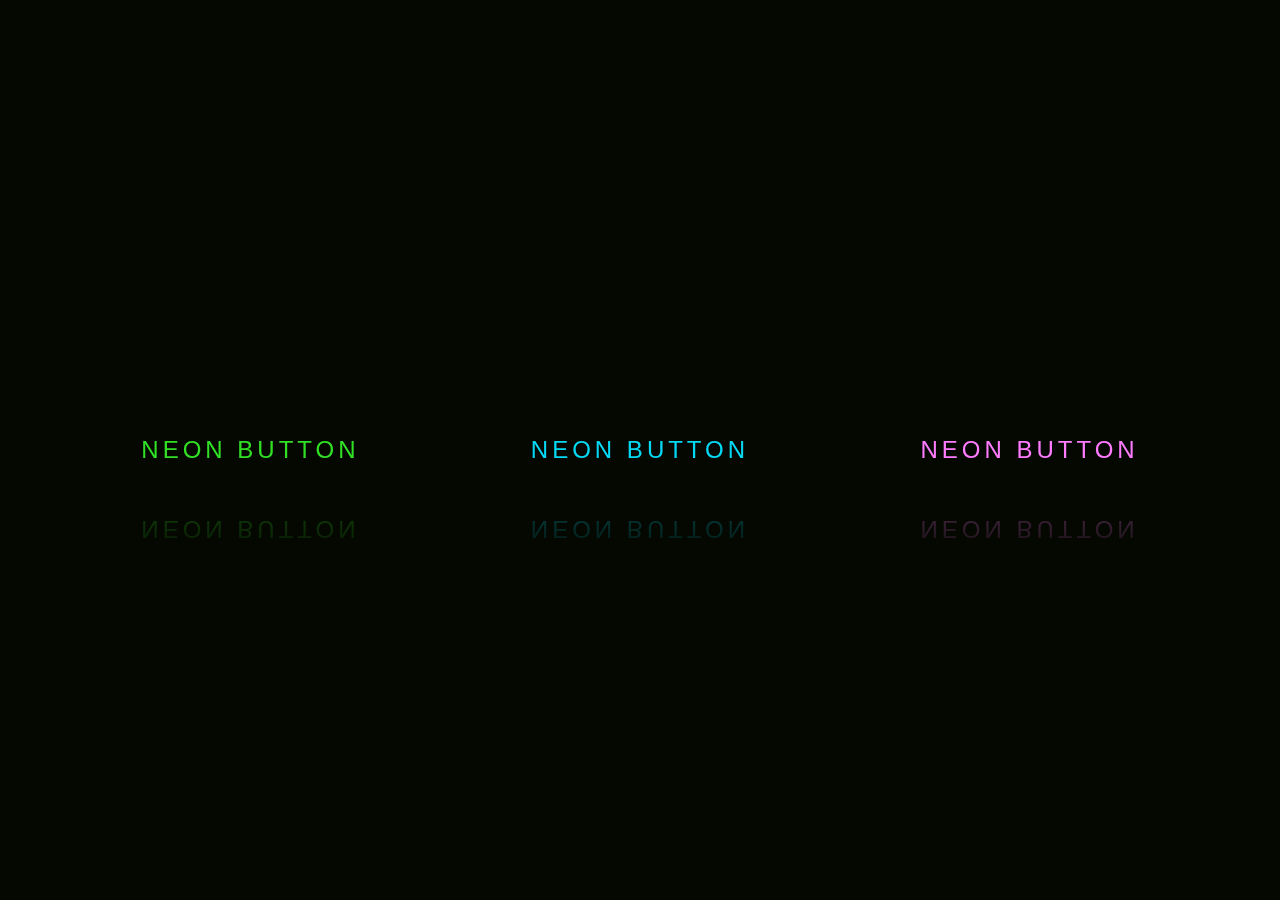
<file: neon-light-effect/index.html>
<!DOCTYPE html>
<html lang="en">
<head>
    <meta charset="UTF-8">
    <meta name="viewport" content="width=device-width, initial-scale=1.0">
    <title>Neon Light Button Effect</title>
    <link rel="stylesheet" href="./animation.css">
</head>
<body>
    <a href="#">
        <span></span>
        <span></span>
        <span></span>
        <span></span>
        Neon Button
    </a>

    <a href="#">
        <span></span>
        <span></span>
        <span></span>
        <span></span>
        Neon Button
    </a>

    <a href="#">
        <span></span>
        <span></span>
        <span></span>
        <span></span>
        Neon Button
    </a>
</body>
</html>
</file>
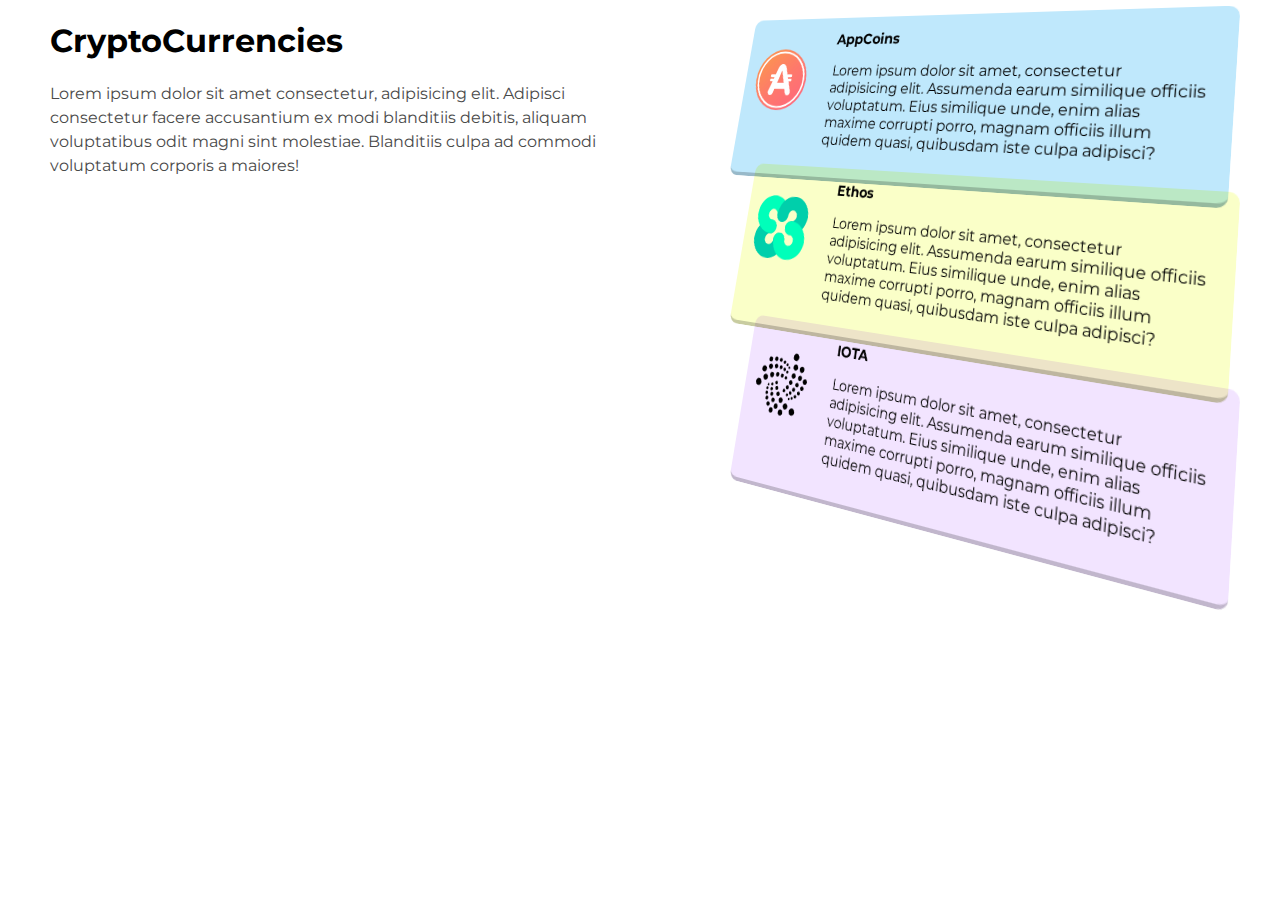
<file: perspective/index.html>
<!DOCTYPE html>
<html lang="en">
<head>
    <meta charset="UTF-8">
    <meta name="viewport" content="width=device-width, initial-scale=1.0">
    <link rel="stylesheet" href="./styles.css">
    <link href="https://fonts.googleapis.com/css2?family=Montserrat&display=swap" rel="stylesheet">
    <title>CSS Perspectiva</title>
</head>
<body>
    <div class="bg"></div>
    <div class="bg2"></div>

    <div class="container">
        <div id="left">
            <h1>CryptoCurrencies</h1>
            <p>Lorem ipsum dolor sit amet consectetur, adipisicing elit. Adipisci consectetur facere accusantium ex modi blanditiis debitis, aliquam voluptatibus odit magni sint molestiae. Blanditiis culpa ad commodi voluptatum corporis a maiores!</p>
        </div>

        <div id="right">
            <ul>
                <li>
                    <img src="./images/appcoins.svg" alt="">
                    <span>
                        <strong>AppCoins</strong>
                        <p>Lorem ipsum dolor sit amet, consectetur adipisicing elit. Assumenda earum similique officiis voluptatum. Eius similique unde, enim alias maxime corrupti porro, magnam officiis illum quidem quasi, quibusdam iste culpa adipisci?</p>
                    </span>
                </li>

                <li>
                    <img src="./images/ethos.svg" alt="">
                    <span>
                        <strong>Ethos</strong>
                        <p>Lorem ipsum dolor sit amet, consectetur adipisicing elit. Assumenda earum similique officiis voluptatum. Eius similique unde, enim alias maxime corrupti porro, magnam officiis illum quidem quasi, quibusdam iste culpa adipisci?</p>
                    </span>
                </li>

                <li>
                    <img src="./images/iota-1.svg" alt="">
                    <span>
                        <strong>IOTA</strong>
                        <p>Lorem ipsum dolor sit amet, consectetur adipisicing elit. Assumenda earum similique officiis voluptatum. Eius similique unde, enim alias maxime corrupti porro, magnam officiis illum quidem quasi, quibusdam iste culpa adipisci?</p>
                    </span>
                </li>
            </ul>
        </div>
    </div>
</body>
</html>
</file>
<file: neon-light-effect/animation.css>
*{
    margin: 0;
    padding: 0;
    font-family: Arial, Helvetica, sans-serif;
    box-sizing: border-box;
}

body{
    display: flex;
    justify-content: space-evenly;
    align-items: center;
    min-height: 100vh;
    flex-direction: row;
    background: #050801;
}

a{
    position: relative;
    display: inline-block;
    padding: 25px 30px;
    margin: 40px 0;
    color: #03d9f4;
    font-size: 24px;
    text-decoration: none;
    text-transform: uppercase;
    overflow: hidden;
    transition: 0.5s;
    letter-spacing: 4px;
    -webkit-box-reflect: below 1px linear-gradient(transparent, #0005);
}

a:nth-child(1){
    filter: hue-rotate(290deg);
}

a:nth-child(3){
    filter: hue-rotate(110deg);
}

a:hover{
    background: #03e9f4;
    color: #050801;
    box-shadow: 0 0 5px #03e9f4,
                0 0 25px #03e9f4,
                0 0 50px #03e9f4,
                0 0 200px #03e9f4
}

a span{
    position: absolute;
    display: block;
}

/* linha de cima */

a span:nth-child(1){
    top: 0;
    left: -100%;
    width: 100%;
    height: 2px;
    background: linear-gradient(90deg, transparent, #03e9f4);
    animation: animate1 1s linear infinite;
}

@keyframes animate1{
    0%{
        left: -100%;
    }
    50%,100%{
        left: 100%;
    }
}

/* linha da direita */

a span:nth-child(2){
    top: -100%;
    right: 0;
    width: 2px;
    height: 100%;
    background: linear-gradient(180deg, transparent, #03e9f4);
    animation: animate2 1s linear infinite;
    animation-delay: 0.25s;
}

@keyframes animate2{
    0%{
        top: -100%;
    }
    50%,100%{
        top: 100%;
    }
}

/* linha de baixo */

a span:nth-child(3){
    bottom: 0;
    right: -100%;
    width: 100%;
    height: 2px;
    background: linear-gradient(270deg, transparent, #03e9f4);
    animation: animate3 1s linear infinite;
    animation-delay: 0.50s;
}

@keyframes animate3{
    0%{
        right: -100%;
    }
    50%,100%{
        right: 100%;
    }
}

a span:nth-child(4){
    bottom: -100%;
    left: 0;
    width: 2px;
    height: 100%;
    background: linear-gradient(360deg, transparent, #03e9f4);
    animation: animate4 1s linear infinite;
    animation-delay: 0.75s;
}

@keyframes animate4{
    0%{
        bottom: -100%;
    }
    50%,100%{
        bottom: 100%;
    }
}
</file>
<file: perspective/styles.css>
body, html{
    height: 100%;
    margin: 0;
}

body{
    font-family: 'Montserrat';
}

.container{
    display: grid;
    grid-template-columns: 50% auto;
    height: auto;
    align-self: center;
    margin: 0 50px;
}

ul{
    list-style-type: none;
    margin-top: 70px;
    perspective: 1000px;
}

ul li{
    display: grid;
    grid-template-columns: 20% auto;
    border-radius: 10px;
    margin-top: 105px;
    padding: 15px;
    cursor: pointer;
    transform: rotateY(-30deg) rotateX(15deg);
    position: absolute;
    border-bottom: 4px solid rgba(0, 0, 0, 0.2);
    mix-blend-mode: multiply;
}

ul li:nth-child(1){
    background: #bfe8fc;
    top: -165px;
    z-index: 2;
}

ul li:nth-child(2){
    background: #faffc8;
    z-index: 1;
}

ul li:nth-child(3){
    background: rgb(242, 228, 255);
    top: 175px;
}

ul li:hover{
    transform: rotateY(-22deg) rotateX(7deg) scale(1.03);
    transition: transform .4s ease-out;
    z-index: 3;
    mix-blend-mode: normal;
}

img{
    width: 70px;
    margin-top: 20px;
}

#left > p{
    color: rgb(73, 73, 73);
    line-height: 1.5em;
}
</file>
